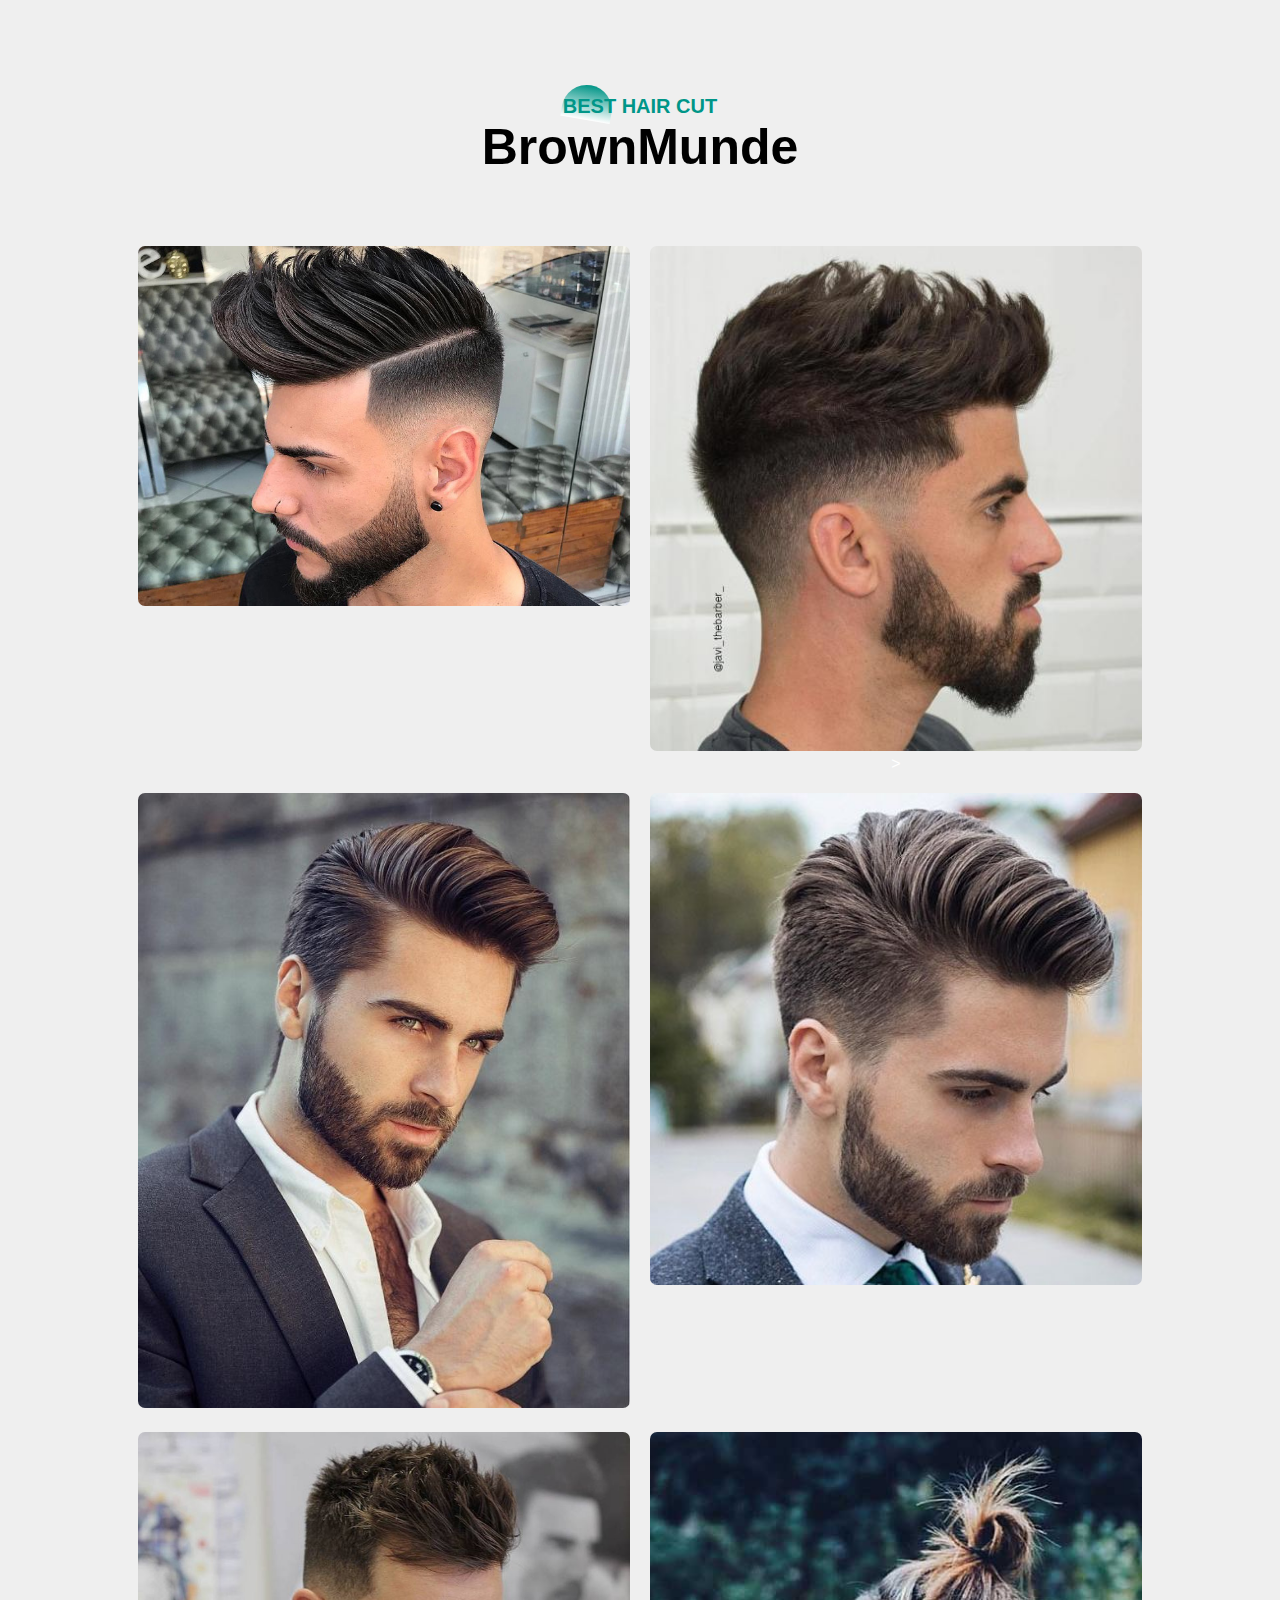
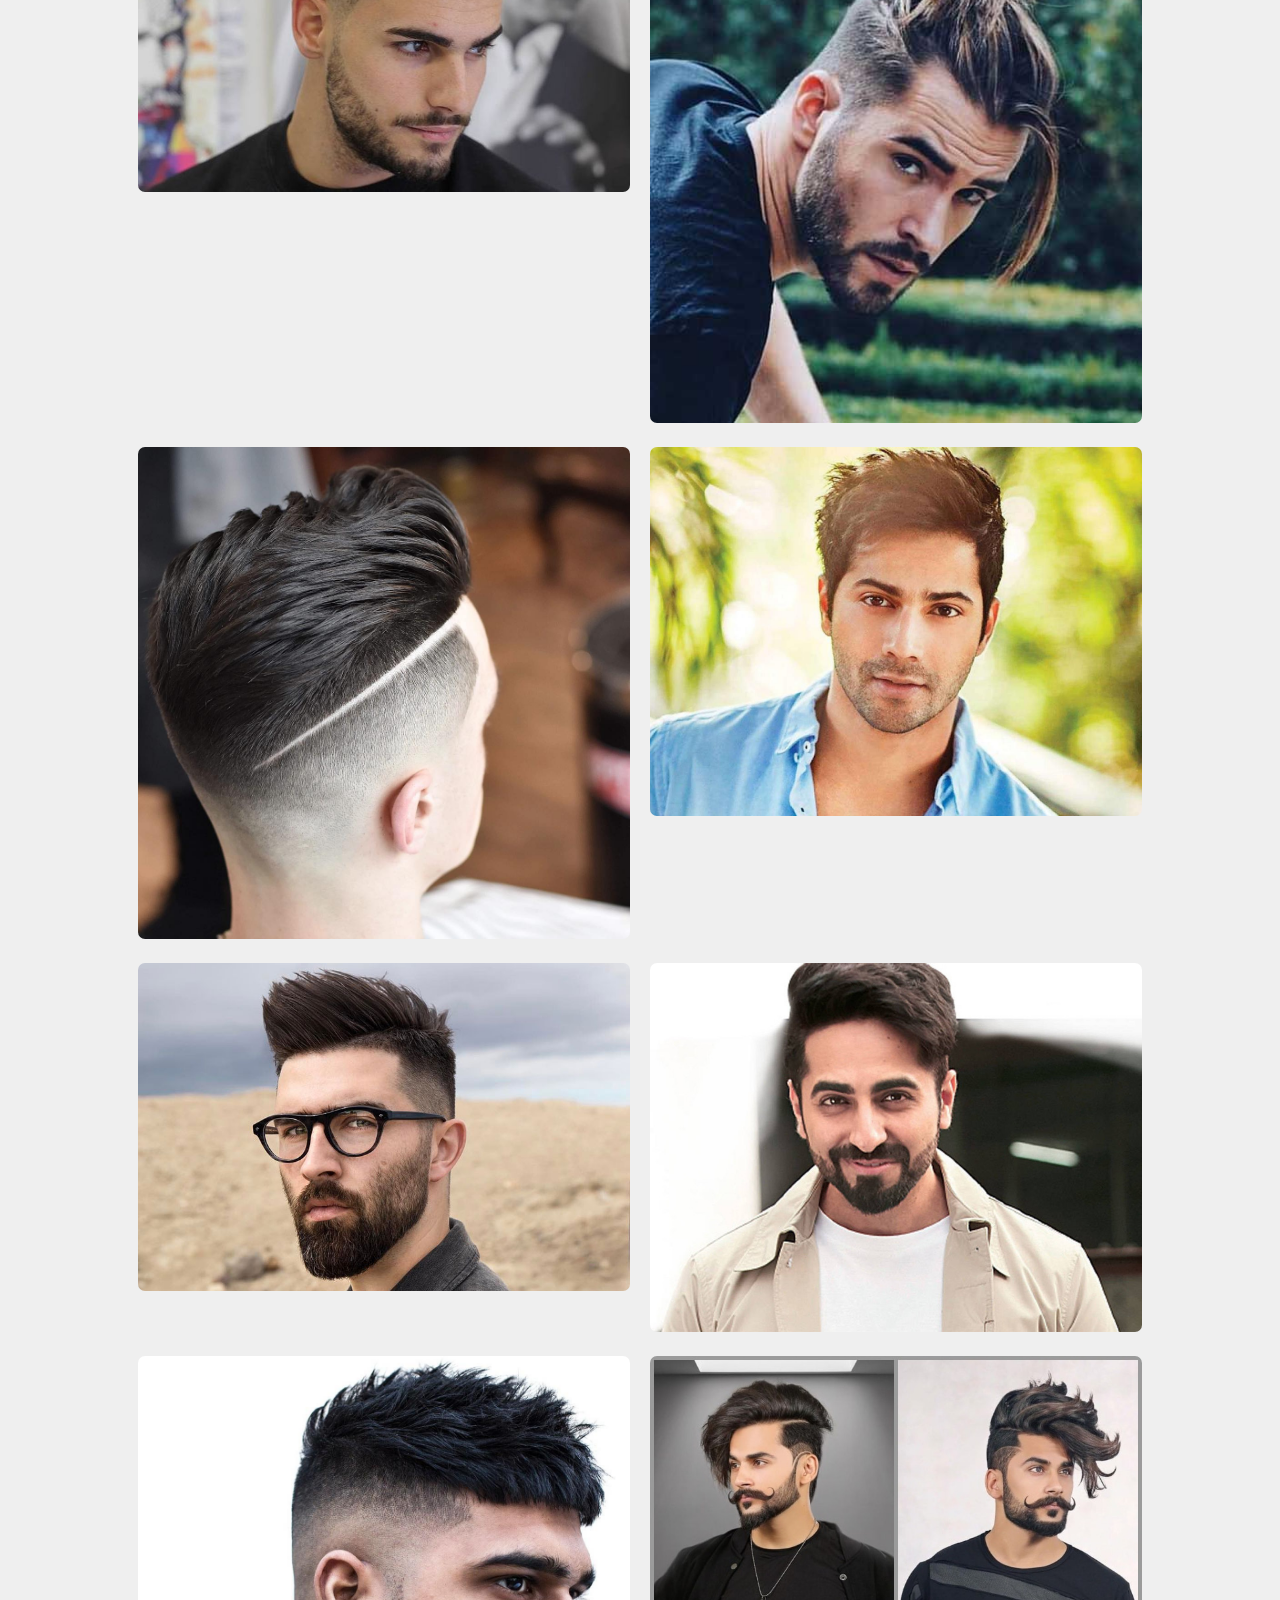
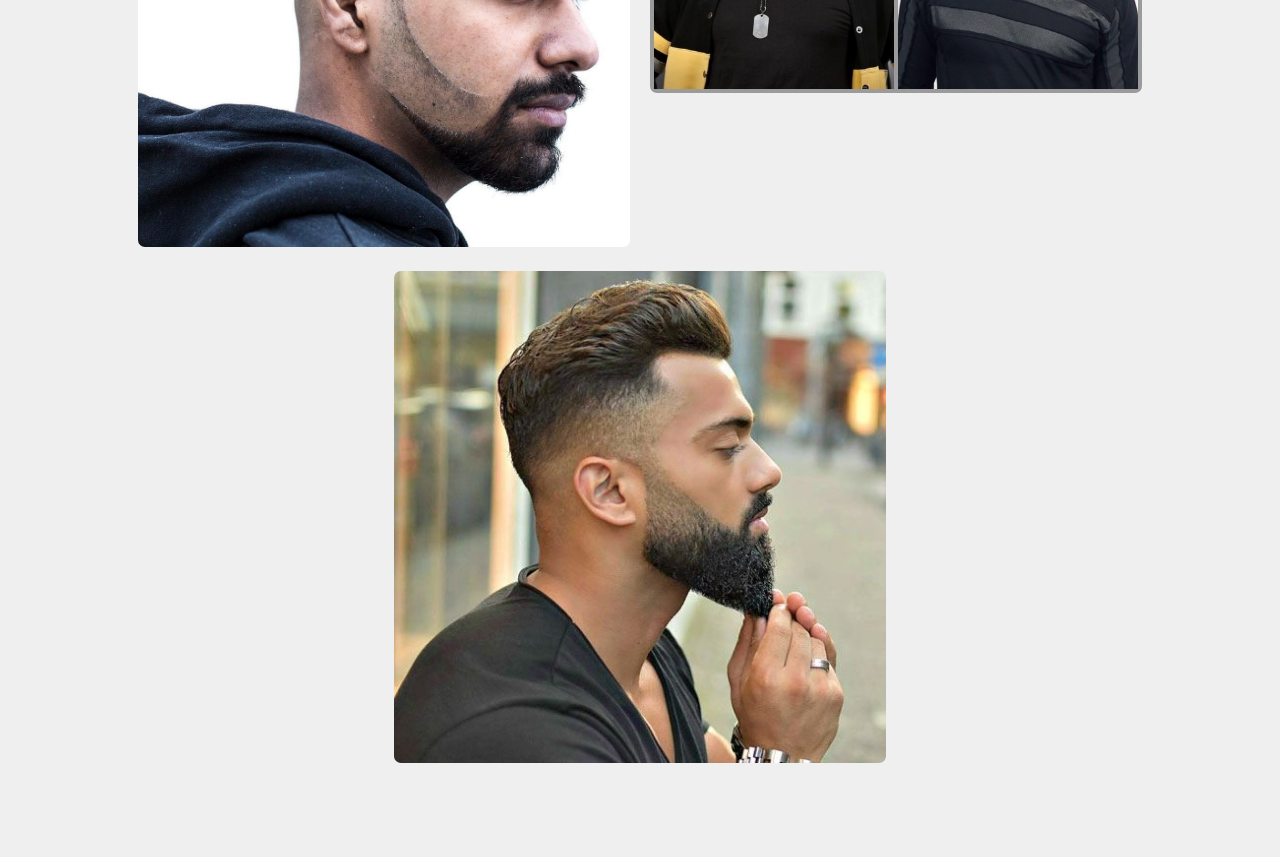
<file: more-info.html>
<!DOCTYPE html>
<html lang="en">
<head>
    <meta charset="UTF-8">
    <meta http-equiv="X-UA-Compatible" content="IE=edge">
    <meta name="viewport" content="width=device-width, initial-scale=1.0">
    <link rel="stylesheet" href="style.css">
    <title>Document</title>
</head>
<body>
    <section id="service">
        <div class="title-text">
            <p>BEST HAIR CUT</p>
            <h1>BrownMunde</h1>
        </div>
        <div class="service-box">
            <div class="single-service">
                <img src="Barber_Shop_img/style-1.jpg">
                
             
            </div>
            <div class="single-service">
                <img src="Barber_Shop_img/style-2.jpg">
                
>
            </div>
            <div class="single-service">
                <img src="Barber_Shop_img/style-3.jpg">
                

            </div>
            <div class="single-service">
                <img src="Barber_Shop_img/style-4.jpg">
        
            </div>
            <div class="single-service">
                <img src="Barber_Shop_img/style-5.jpg">
        
            </div>
            <div class="single-service">
                <img src="Barber_Shop_img/style-6.jpg">
        
            </div>
            <div class="single-service">
                <img src="Barber_Shop_img/style-7.jpg">
        
            </div>
            <div class="single-service">
                <img src="Barber_Shop_img/style-8.jpg">
        
            </div>
            <div class="single-service">
                <img src="Barber_Shop_img/style-9.jpg">
        
            </div>
            <div class="single-service">
                <img src="Barber_Shop_img/style-10.jpeg">
        
            </div>
            <div class="single-service">
                <img src="Barber_Shop_img/style-11.jpg">
        
            </div>
            <div class="single-service">
                <img src="Barber_Shop_img/style-12.jpg">
        
            </div>
            <div class="single-service">
                <img src="Barber_Shop_img/style-13.jpg">
        
            </div>
        </div>
    </section>
</body>
</html>
</file>
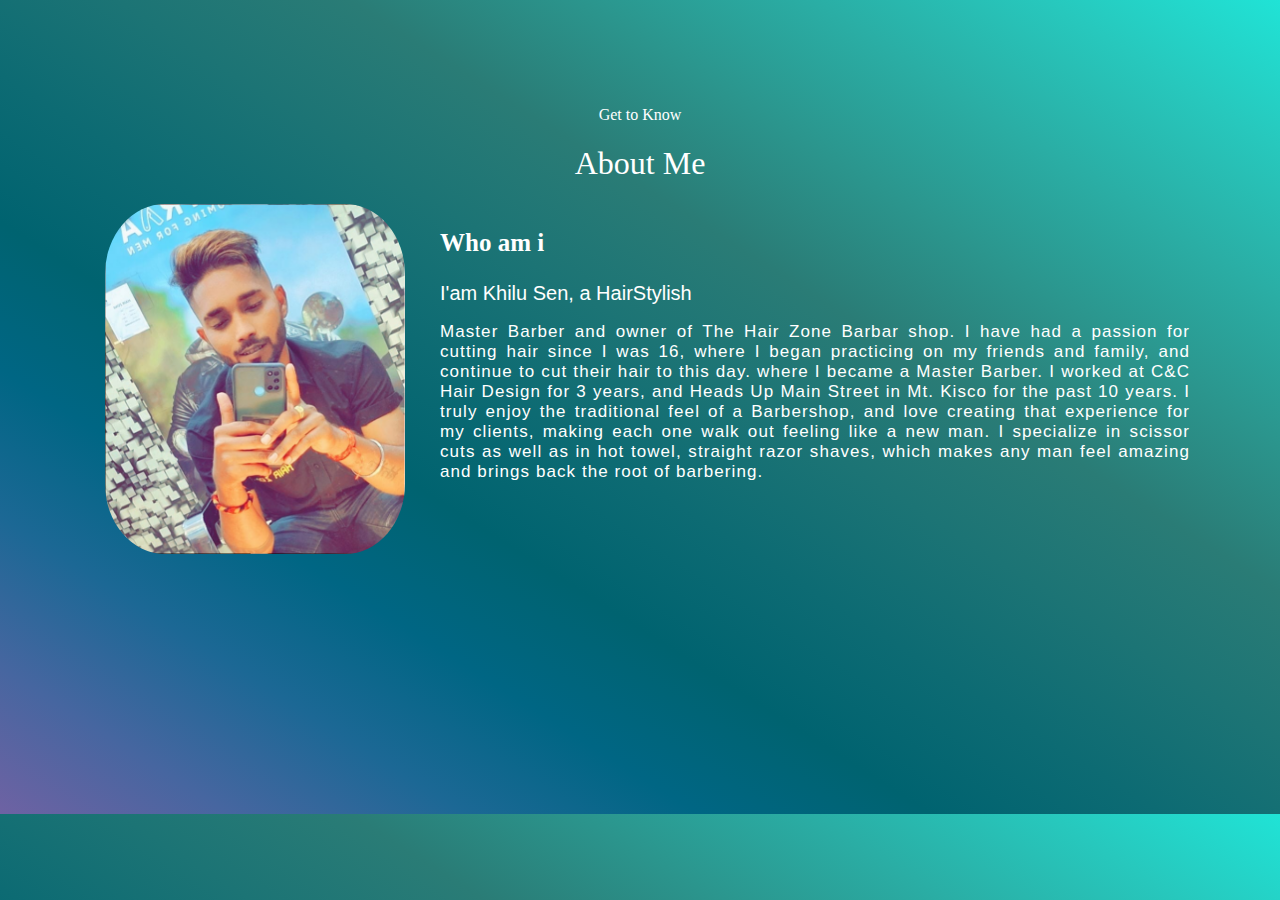
<file: read-me.html>
<!DOCTYPE html>
<html lang="en">
<head>
    <meta charset="UTF-8">
    <meta name="viewport" content="width=device-width, initial-scale=1.0">
    <title> About me</title>
    <link rel="stylesheet" href="style1.css">

</head>
<body>
    <section class="about"id="about">
        <div class="heading">
            <p>Get to Know</p>
            <h1>About Me</h1>
        </div>
      
     <div class="content">
         <div class="w50">
            <img src="Barber_Shop_img/rel.png" alt=""class="ProPic">
          </div>
        <div class="contentBox">
            
            <h3>Who am i</h3>
            <h2>I'am Khilu Sen, a HairStylish</h2>
            <p>
           Master Barber and owner of The Hair Zone Barbar shop. I have had a passion for cutting hair since I was 16, 
            where I began practicing on my friends and family, and continue to cut their hair to this day.
            where I became a Master Barber. I worked at C&C Hair Design for 3 years, and Heads Up Main Street in Mt. Kisco for the past 10 years. 
            I truly enjoy the traditional feel of a Barbershop, and love creating that experience for my clients, making each one walk out feeling like a new man. I specialize in scissor cuts as well as in hot towel, straight razor shaves, which makes any man feel amazing and brings back the root of barbering.
        
            </p>        
        </div>
       
      </div>

     </section>
       
</body>
</html>
</file>
<file: style.css>
* {
    margin: 0;
    padding: 0;
    font-family: 'Poppins', sans-serif;
}

#banner {
    background: linear-gradient(rgba(0, 0, 0, 0.5), #009688), url(Barber_Shop_img/back.jpg);
    background-size: cover;
    background-position: center;
    height: 100vh;
}

.logo {
    width: 140px;
    position: absolute;
    top: 4%;
    left: 10%;
}

.banner-text {
    text-align: center;
    color: #fff;
    padding-top: 180px;
}

.banner-text h1 {
    font-size: 130px;
    font-family: 'kaushan script',cursive;
}

.banner-text p {
    font-size: 20px;
    font-style: italic;
}

.banner-btn {
    margin: 70px auto 0;
}

.banner-btn a {
    width: 150px;
    text-decoration: none;
    display: inline-block;
    margin: 0 10px;
    padding: 12px 0;
    color: #fff;
    border: .5px solid #fff;
    border-radius: 5px;
    position: relative;
    z-index: 1;
    transition: color 0.5s;
}

.banner-btn a span {
    width: 0;
    height: 100%;
    position: absolute;
    top: 0;
    left: 0;
    background: #fff;
    z-index: -1;
    transition: 0.5s;
}

.banner-btn a:hover span {
    width: 100%;
}

.banner-btn a:hover {
    color: #000;
}

#sideNav {
    width: 250px;
    height: 100vh;
    position: fixed;
    right: -250px;
    right: 0;
    top: 0;
    background-color: #009688;
    z-index: 2;
    transition: 0.5s;
}

nav ul li {
    list-style: none;
    margin: 50px 20px;
}

nav ul li a {
    text-decoration: none;
    color: #fff;
}

#menuBtn {
    width: 50px;
    height: 50px;
    background: #009688;
    text-align: center;
    position: fixed;
    right: 30px;
    top: 20px;
    border-radius: 3px;
    z-index: 3;
    cursor: pointer;
}

#menuBtn img {
    width: 20px;
    margin-top: 15px;
}

@media screen and (max-width:770px) {
    .banner-text h1 {
        font-size: 44px;
    }
    .banner-btn a {
        display: block;
        margin: 20px auto;
    }
}


/* ------feature-------- */

#features {
    width: 100%;
    padding: 70px 0;
}

.title-text {
    text-align: center;
    padding-bottom: 70px;
}

.title-text p {
    margin: auto;
    margin-top: 25px;
    font-size: 20px;
    color: #009688;
    font-weight: bold;
    position: relative;
    z-index: 1;
    display: inline-block;
}

.title-text p::after {
    content: '';
    width: 50px;
    height: 35px;
    background: linear-gradient(#019587, #fff);
    position: absolute;
    top: -10px;
    left: 0;
    z-index: -1;
    transform: rotate(10deg);
    border-top-left-radius: 35px;
    border-top-right-radius: 35px;
}

.title-text h1 {
    font-size: 50px;
}

.feature-box {
    width: 80%;
    margin: auto;
    display: flex;
    flex-wrap: wrap;
    align-items: center;
    text-align: center;
}

.feature {
    flex-basis: 50%;
}

.features-img {
    flex-basis: 50%;
    margin: auto;
}

.features-img img {
    width: 70%;
    border-radius: 10px;
}

.feature h1 {
    text-align: left;
    margin-bottom: 10px;
    font-weight: 100;
    color: #009688;
}

.features-text p {
    padding-left: 10px;
    text-align: left;
}

.features-desc {
    display: flex;
    align-items: center;
    margin-bottom: 40px;
}

.features-icon .fa {
    width: 50px;
    height: 50px;
    margin-bottom: 25px;
    font-size: 30px;
    line-height: 50px;
    border-radius: 8px;
    color: #009688;
    border: 1px solid #009688;
}

@media screen and (max-width:770px) {
    .title-text h1 {
        font-size: 35px;
    }
    .feature {
        flex-basis: 100%;
    }
    .features-img {
        flex-basis: 100%;
    }
    .features-img img {
        width: 100%;
    }
}


/* ---------Services---------- */

#service {
    width: 100%;
    padding: 70px 0;
    background: #efefef;
}

.service-box {
    width: 80%;
    display: flex;
    flex-wrap: wrap;
    justify-content: space-around;
    margin: auto;
}

.single-service {
    flex-basis: 48%;
    text-align: center;
    border-radius: 7px;
    margin-bottom: 20px;
    color: #fff;
    position: relative;
}

.single-service img {
    width: 100%;
    border-radius: 7px;
}

.overlay {
    width: 100%;
    height: 100%;
    position: absolute;
    top: 0;
    border-radius: 7px;
    cursor: pointer;
    background: linear-gradient(rgba(0, 0, 0, 0.5), #009688);
    opacity: 0;
    transition: 1s;
}

.single-service:hover .overlay {
    opacity: 1;
}

.sevice-desc {
    width: 80%;
    position: absolute;
    bottom: 0;
    left: 50%;
    opacity: 0;
    transform: translateX(-50%);
    transition: 1s;
}

.sevice-desc hr {
    background: #fff;
    height: 2px;
    border: 0;
    margin: 15px auto;
    width: 60%;
}

.sevice-desc p {
    font-size: 14px;
}

.single-service:hover .sevice-desc {
    bottom: 40%;
    opacity: 1;
}

@media screen and (max-width:770px) {
    .single-service {
        flex-basis: 100%;
        margin-bottom: 30px;
    }
    .sevice-desc p {
        font-size: 12px;
    }
    hr {
        margin: 5px auto;
    }
    .single-service:hover .sevice-desc {
        bottom: 25% !important;
    }
}


/* -----------testimonial------------- */

#testimonial {
    width: 100%;
    padding: 70px 0;
}

.tastimonial-row {
    width: 80%;
    margin: auto;
    display: flex;
    justify-content: space-between;
    flex-wrap: wrap;
}

.tastimonial-col {
    flex-basis: 28%;
    padding: 10px;
    margin-bottom: 30px;
    border-radius: 5px;
    box-shadow: 0 10px 20px 30px #00968814;
    cursor: pointer;
    transition: transform 0.5s;
}

.tastimonial-col p {
    font-size: 14px;
}

.user {
    display: flex;
    align-items: center;
    margin: 20px 0;
}

.user img {
    width: 40px;
    margin-right: 20px;
    border-radius: 3px;
}

.user-info .fa {
    margin-left: 10px;
    color: #27c0ff;
    font-size: 20px;
}

.user-info small {
    color: #009688;
}

.tastimonial-col:hover {
    transform: translateY(-7px);
}

@media screen and (max-width:770px) {
    .tastimonial-col {
        flex-basis: 100%;
    }
}


/* --------fotter----------- */

#fotter {
    padding: 100px 0 20px;
    background: #efefef;
    position: relative;
}

.fotter-row {
    width: 80%;
    margin: 0 auto;
    display: flex;
    justify-content: space-between;
    flex-wrap: wrap;
}

.fotter-left .fotter-right {
    flex-basis: 45%;
    padding: 10%;
    margin-bottom: 20px;
}

.fotter-right {
    text-align: right;
}

.fotter-row h1 {
    margin: 10px 0;
}

.fotter-row p {
    line-height: 35px;
}

.fotter-left .fa,
.fotter-right .fa {
    font-size: 20px;
    color: #009688;
    margin: 10px;
}

.fotter-img {
    max-width: 370px;
    opacity: 0.1;
    position: absolute;
    left: 50%;
    top: 35%;
    transform: translate(-50%, -50%);
}

.social-links {
    text-align: center;
}

.social-links .fa {
    height: 40px;
    width: 40px;
    font-size: 20px;
    line-height: 40px;
    border: 1px solid #009688;
    margin: 40px 5px 0;
    color: #009688;
    cursor: pointer;
    transition: 0.5s;
}

.social-links .fa:hover {
    background: #009688;
    color: #fff;
    transform: translateY(-7px);
}

.social-links p {
    font-size: 12px;
    margin-top: 20px;
}

@media screen and (max-width:770px) {
    .fotter-left .fotter-right {
        flex-basis: 100%;
        font-size: 14px;
    }
    .fotter-img {
        top: 25%;
    }
}
</file>
<file: style1.css>
body{
  background-image: linear-gradient(to right top, #6e62a3, #4666a0, #1c6895, #006684, #006370, #0d6b73, #1c7475, #2a7c76, #2b958d, #2aaea5, #27c8bd, #20e3d6);
  
  margin: 0;
    padding: 10px;
    margin-bottom: 13%;
    


}
section{
  padding: 80px;
}
.ProPic{
    width: 300px;
    height: 350px;
    border-radius: 20%;
    margin-left: 5%;
}
.heading h1{
  text-align: center;
  justify-content: center;
  font-weight: 100;
  color: white;

}
.heading p{
  text-align: center;
  justify-content: center;
  color: white;
  

}
.contentBox{
  padding-left: 50px;
  text-align: justify;
}
.heading{
  width: 100%;
  text-align: center;

  
  
}
.content{
  display: flex;
  justify-content: space-between;
}
.contentBox p{
  font-size: 17px;
  color: white;
  letter-spacing: 0.063em;
  font-family: 'Franklin Gothic Medium', 'Arial Narrow', Arial, sans-serif;
}
.contentBox h2{
  font-size: 20px;
  color: white;
  font-weight: 500;
  font-family: -apple-system, BlinkMacSystemFont, 'Segoe UI', Roboto, Oxygen, Ubuntu, Cantarell, 'Open Sans', 'Helvetica Neue', sans-serif;
}
.contentBox h3{
  font-size: 25px;
  color: white;
  font-style: 'Montserrat', sans-serif ;}
</file>
